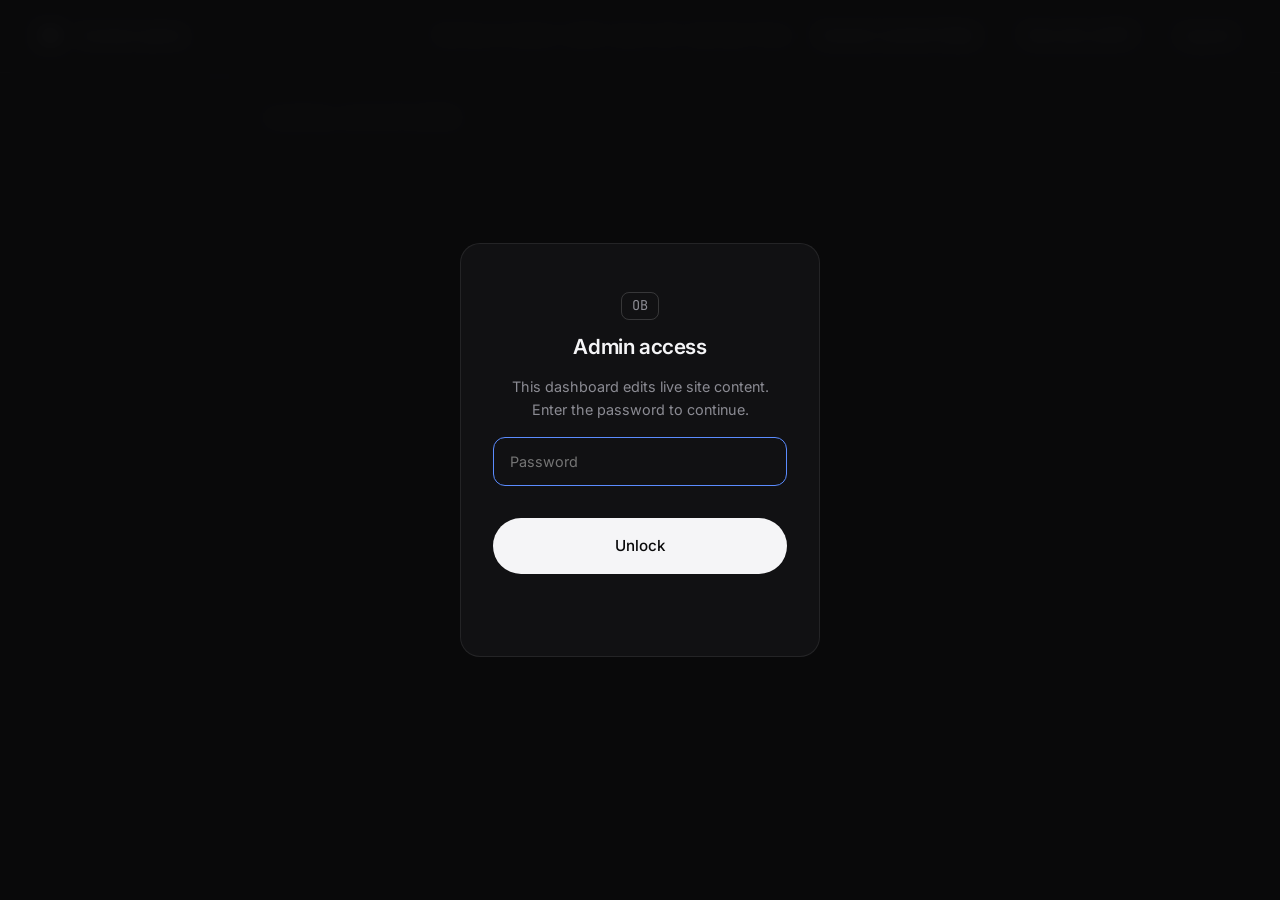
<file: admin/index.html>
<!DOCTYPE html>
<html lang="en">
<head>
<meta charset="UTF-8">
<meta name="viewport" content="width=device-width, initial-scale=1.0">
<title>Admin \u2014 Portfolio Content</title>
<link rel="preconnect" href="https://fonts.googleapis.com">
<link href="https://fonts.googleapis.com/css2?family=Inter:wght@400;500;600;700&family=JetBrains+Mono:wght@400;500&display=swap" rel="stylesheet">
<link rel="stylesheet" href="../assets/css/style.css">
<link rel="stylesheet" href="admin.css">
</head>
<body class="admin">

<header class="admin-bar">
  <div class="admin-bar__brand">
    <span class="admin-bar__mark">OB</span>
    <span>Content admin</span>
  </div>
  <div class="admin-bar__actions">
    <span class="admin-bar__status" id="folderStatus">Editing in-memory \u2014 saves will download files</span>
    <button class="btn btn--ghost btn--sm" id="pickFolderBtn">Connect /content folder</button>
    <a class="btn btn--ghost btn--sm" href="../index.html" target="_blank" rel="noopener">View site \u2197</a>
    <button class="btn btn--ghost btn--sm" id="logoutBtn">Log out</button>
  </div>
</header>

<div class="admin-layout">
  <nav class="admin-tabs" id="tabs" aria-label="Content files"></nav>
  <main class="admin-panel" id="panel">
    <p class="admin-empty">Loading content\u2026</p>
  </main>
</div>

<div class="admin-toast" id="toast" role="status" aria-live="polite"></div>

<script type="module" src="admin.js"></script>
</body>
</html>
</file>
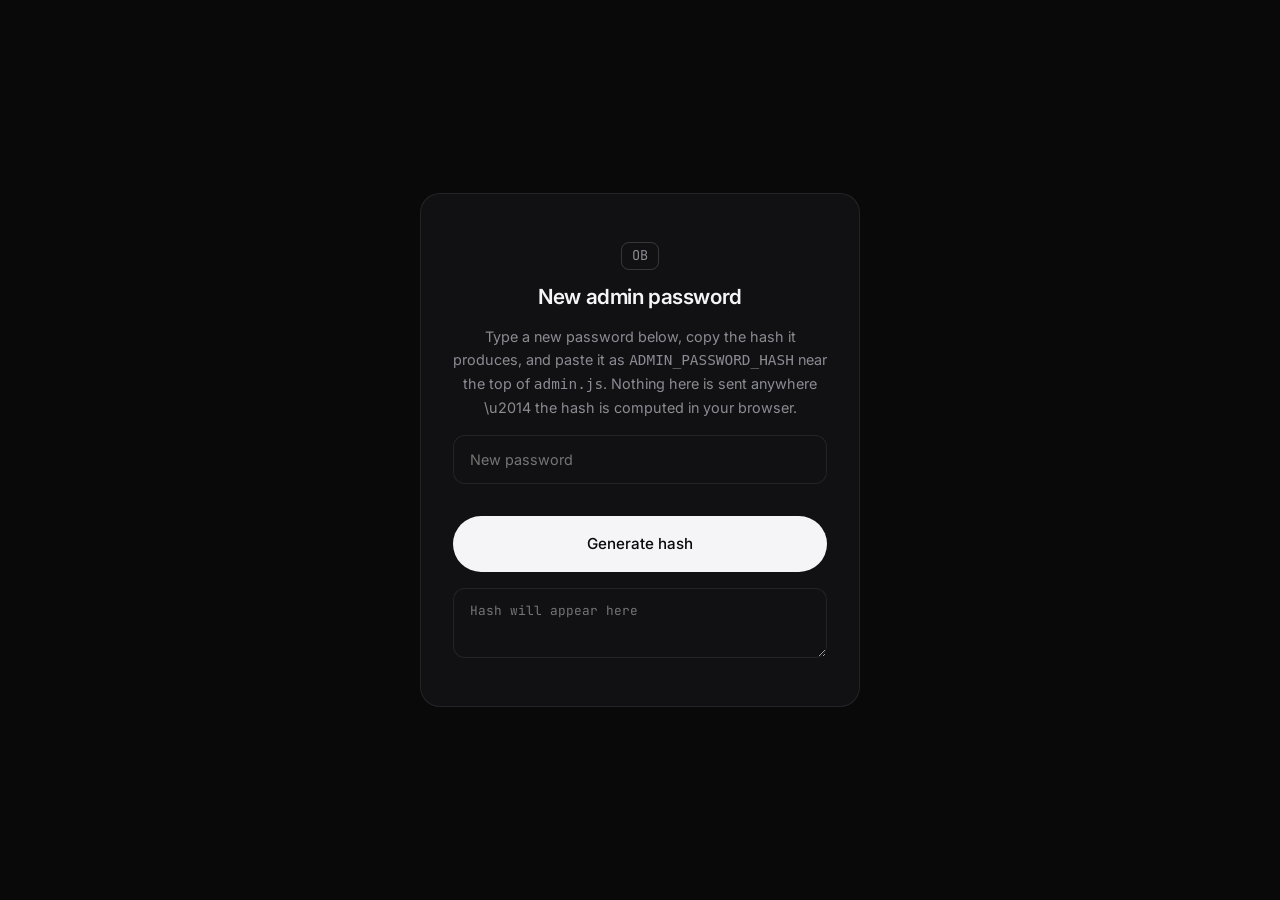
<file: admin/hash-tool.html>
<!DOCTYPE html>
<html lang="en">
<head>
<meta charset="UTF-8">
<meta name="viewport" content="width=device-width, initial-scale=1.0">
<title>Generate admin password hash</title>
<link href="https://fonts.googleapis.com/css2?family=Inter:wght@400;500;600;700&family=JetBrains+Mono:wght@400;500&display=swap" rel="stylesheet">
<link rel="stylesheet" href="../assets/css/style.css">
<link rel="stylesheet" href="admin.css">
</head>
<body class="admin">
  <div class="admin-gate" style="position:static; min-height:100vh;">
    <div class="admin-gate__box" style="max-width:440px;">
      <span class="admin-gate__mark">OB</span>
      <h1>New admin password</h1>
      <p>Type a new password below, copy the hash it produces, and paste it
         as <code>ADMIN_PASSWORD_HASH</code> near the top of <code>admin.js</code>.
         Nothing here is sent anywhere \u2014 the hash is computed in your browser.</p>
      <input type="text" class="field-input" id="pw" placeholder="New password" autocomplete="off">
      <button type="button" class="btn btn--primary btn--full" id="go">Generate hash</button>
      <textarea class="field-textarea" id="out" readonly placeholder="Hash will appear here" style="font-family:var(--font-mono); font-size:0.8rem;"></textarea>
    </div>
  </div>

<script>
  document.getElementById('go').addEventListener('click', async () => {
    const pw = document.getElementById('pw').value;
    const buffer = await crypto.subtle.digest('SHA-256', new TextEncoder().encode(pw));
    const hex = Array.from(new Uint8Array(buffer)).map((b) => b.toString(16).padStart(2, '0')).join('');
    document.getElementById('out').value = hex;
  });
</script>
</body>
</html>
</file>
<file: assets/css/style.css>
/* ==========================================================================
   OLEG BAIBUZOV — PORTFOLIO
   Design system: tokens, then components, then sections.
   ========================================================================== */

:root {
  /* Color */
  --bg: #0a0a0b;
  --surface: #111113;
  --surface-2: #16161a;
  --text: #f5f5f7;
  --text-muted: #8b8b93;
  --text-faint: #59595f;
  --accent: #5b8cff;
  --accent-dim: #5b8cff33;
  --border: rgba(255, 255, 255, 0.08);
  --border-strong: rgba(255, 255, 255, 0.16);

  /* Type */
  --font-sans: 'Inter', -apple-system, BlinkMacSystemFont, sans-serif;
  --font-mono: 'JetBrains Mono', 'SF Mono', monospace;

  /* Spacing scale */
  --sp-1: 4px;  --sp-2: 8px;  --sp-3: 12px; --sp-4: 16px;
  --sp-5: 24px; --sp-6: 32px; --sp-7: 48px; --sp-8: 64px;
  --sp-9: 96px; --sp-10: 128px; --sp-11: 160px; --sp-12: 200px;

  /* Radius */
  --r-sm: 8px; --r-md: 12px; --r-lg: 20px; --r-xl: 28px; --r-full: 999px;

  /* Motion */
  --ease-premium: cubic-bezier(0.16, 1, 0.3, 1);
  --dur-fast: 0.3s;
  --dur-med: 0.6s;
  --dur-slow: 1s;

  /* Shadow */
  --shadow-card: 0 20px 60px rgba(0, 0, 0, 0.45);
  --shadow-glow: 0 0 40px var(--accent-dim);
}

/* ---------- Reset ---------- */
*, *::before, *::after { box-sizing: border-box; }
* { margin: 0; padding: 0; }
html { scroll-behavior: auto; }
body {
  background: var(--bg);
  color: var(--text);
  font-family: var(--font-sans);
  font-size: 16px;
  line-height: 1.6;
  -webkit-font-smoothing: antialiased;
  overflow-x: hidden;
}
img { max-width: 100%; display: block; }
a { color: inherit; text-decoration: none; }
ul { list-style: none; }
button { font: inherit; color: inherit; background: none; border: none; cursor: pointer; }
input, textarea { font: inherit; color: inherit; background: none; border: none; }
::selection { background: var(--accent); color: #05070f; }

:focus-visible {
  outline: 2px solid var(--accent);
  outline-offset: 3px;
  border-radius: var(--r-sm);
}

@media (prefers-reduced-motion: reduce) {
  *, *::before, *::after {
    animation-duration: 0.001ms !important;
    animation-iteration-count: 1 !important;
    transition-duration: 0.001ms !important;
    scroll-behavior: auto !important;
  }
}

/* ---------- Type scale ---------- */
h1, h2, h3 { font-weight: 600; letter-spacing: -0.02em; line-height: 1.1; }
.section-title { font-size: clamp(2rem, 4.2vw, 2.5rem); margin-bottom: var(--sp-6); }
.eyebrow {
  font-family: var(--font-mono);
  font-size: 0.8rem;
  color: var(--accent);
  letter-spacing: 0.06em;
  text-transform: uppercase;
  margin-bottom: var(--sp-4);
}

/* ---------- Layout helpers ---------- */
.section-inner {
  max-width: 1200px;
  margin: 0 auto;
  padding: 0 var(--sp-6);
}
section { padding: var(--sp-11) 0; position: relative; }

/* ==========================================================================
   PRELOADER
   ========================================================================== */
.preloader {
  position: fixed; inset: 0; z-index: 200;
  background: var(--bg);
  display: flex; align-items: center; justify-content: center;
}
.preloader__line {
  font-family: var(--font-mono);
  font-size: 0.9rem;
  color: var(--text-muted);
  letter-spacing: 0.02em;
  max-width: 480px;
  text-align: center;
  padding: 0 var(--sp-5);
}
.preloader__line--error { color: var(--text-muted); line-height: 1.6; }
.preloader__line--error code {
  color: var(--accent);
  background: var(--surface);
  padding: 2px 6px;
  border-radius: var(--r-sm);
}

/* ==========================================================================
   CURSOR
   ========================================================================== */
.cursor-dot {
  position: fixed; top: 0; left: 0;
  width: 8px; height: 8px;
  background: var(--text);
  border-radius: 50%;
  pointer-events: none;
  z-index: 999;
  mix-blend-mode: difference;
  transform: translate(-50%, -50%);
  transition: width var(--dur-fast) var(--ease-premium), height var(--dur-fast) var(--ease-premium);
}
.cursor-dot.is-hover { width: 36px; height: 36px; }
@media (hover: none) { .cursor-dot { display: none; } }

/* ==========================================================================
   BACKDROP — dot grid + cursor spotlight
   ========================================================================== */
.backdrop {
  position: fixed; inset: 0; z-index: 0; pointer-events: none;
}
.backdrop__grid {
  position: absolute; inset: 0;
  background-image: radial-gradient(var(--border) 1px, transparent 1px);
  background-size: 28px 28px;
  mask-image: radial-gradient(ellipse 80% 60% at 50% 20%, black 40%, transparent 90%);
  opacity: 0.6;
}
.backdrop__spotlight {
  position: absolute;
  width: 600px; height: 600px;
  left: 0; top: 0;
  background: radial-gradient(circle, var(--accent-dim) 0%, transparent 70%);
  transform: translate(-50%, -50%);
  opacity: 0;
  transition: opacity var(--dur-med) var(--ease-premium);
}

/* ==========================================================================
   NAV
   ========================================================================== */
.nav {
  position: fixed; top: 0; left: 0; right: 0; z-index: 100;
  display: flex; align-items: center; justify-content: space-between;
  padding: var(--sp-5) var(--sp-6);
  backdrop-filter: blur(12px);
  background: linear-gradient(to bottom, rgba(10,10,11,0.8), transparent);
}
.nav__mark {
  font-family: var(--font-mono);
  font-weight: 500;
  font-size: 0.95rem;
  letter-spacing: 0.02em;
}
.nav__links { display: flex; gap: var(--sp-6); }
.nav__links a {
  font-size: 0.9rem; color: var(--text-muted);
  transition: color var(--dur-fast) var(--ease-premium);
}
.nav__links a:hover { color: var(--text); }
.nav__cta {
  font-size: 0.85rem;
  padding: var(--sp-2) var(--sp-4);
  border: 1px solid var(--border-strong);
  border-radius: var(--r-full);
  transition: border-color var(--dur-fast) var(--ease-premium), background var(--dur-fast) var(--ease-premium);
}
.nav__cta:hover { border-color: var(--accent); background: var(--accent-dim); }
@media (max-width: 768px) { .nav__links { display: none; } }

/* ==========================================================================
   BUTTONS
   ========================================================================== */
.btn {
  display: inline-flex; align-items: center; justify-content: center;
  padding: var(--sp-4) var(--sp-6);
  border-radius: var(--r-full);
  font-size: 0.95rem; font-weight: 500;
  transition: transform var(--dur-fast) var(--ease-premium), background var(--dur-fast) var(--ease-premium), box-shadow var(--dur-fast) var(--ease-premium);
}
.btn--primary {
  background: var(--text);
  color: var(--bg);
}
.btn--primary:hover { box-shadow: var(--shadow-glow); }
.btn--ghost {
  color: var(--text-muted);
  border: 1px solid var(--border);
}
.btn--ghost:hover { color: var(--text); border-color: var(--border-strong); }
.btn--full { width: 100%; margin-top: var(--sp-4); }

/* ==========================================================================
   BADGE
   ========================================================================== */
.badge {
  display: inline-flex; align-items: center; gap: var(--sp-2);
  font-size: 0.85rem;
  color: var(--text-muted);
  border: 1px solid var(--border);
  border-radius: var(--r-full);
  padding: var(--sp-2) var(--sp-4);
}
.badge__dot {
  width: 6px; height: 6px; border-radius: 50%;
  background: #4ade80;
  box-shadow: 0 0 0 0 rgba(74, 222, 128, 0.6);
  animation: pulse 2.4s ease-out infinite;
}
@keyframes pulse {
  0% { box-shadow: 0 0 0 0 rgba(74, 222, 128, 0.5); }
  70% { box-shadow: 0 0 0 8px rgba(74, 222, 128, 0); }
  100% { box-shadow: 0 0 0 0 rgba(74, 222, 128, 0); }
}
.badge--mono { font-family: var(--font-mono); font-size: 0.8rem; }
.badge__label { color: var(--text-faint); margin-right: var(--sp-1); }

/* ==========================================================================
   HERO
   ========================================================================== */
.hero {
  min-height: 100svh;
  display: flex; flex-direction: column; align-items: center; justify-content: center;
  text-align: center;
  padding: var(--sp-9) var(--sp-6);
}
.hero__inner { max-width: 780px; }
.hero__top {
  display: flex; align-items: center; justify-content: center; gap: var(--sp-3);
  margin-bottom: var(--sp-6);
  flex-wrap: wrap;
}
.hero__title {
  font-size: clamp(2.6rem, 7vw, 5.2rem);
  margin-bottom: var(--sp-5);
}
.hero__title .line {
  display: block;
  overflow: hidden;
}
.hero__title .line > span {
  display: block;
}
.hero__title em {
  font-style: normal;
  color: var(--accent);
}
.hero__subtitle {
  font-size: 1.1rem;
  color: var(--text-muted);
  max-width: 560px;
  margin: 0 auto var(--sp-7);
}
.hero__actions {
  display: flex; gap: var(--sp-4); justify-content: center; flex-wrap: wrap;
}

.scroll-indicator {
  position: absolute; bottom: var(--sp-7); left: 50%; transform: translateX(-50%);
  display: flex; flex-direction: column; align-items: center; gap: var(--sp-2);
}
.scroll-indicator__track {
  width: 1px; height: 40px; background: var(--border);
  display: block; position: relative; overflow: hidden;
}
.scroll-indicator__fill {
  position: absolute; top: 0; left: 0; width: 100%; height: 0%;
  background: var(--accent);
}
.scroll-indicator__label {
  font-family: var(--font-mono); font-size: 0.7rem; color: var(--text-faint);
  letter-spacing: 0.08em; text-transform: uppercase;
}

/* ==========================================================================
   ABOUT
   ========================================================================== */
.about__grid {
  display: grid;
  grid-template-columns: 1.2fr 1.2fr 0.8fr;
  gap: var(--sp-7);
  align-items: start;
}
.about__text { color: var(--text-muted); font-size: 1.05rem; }
.about__values {
  font-family: var(--font-mono);
  font-size: 0.85rem;
  display: flex; flex-direction: column; gap: var(--sp-3);
  border-left: 1px solid var(--border);
  padding-left: var(--sp-5);
}
.about__values li { color: var(--text-muted); }
.about__values li::before { content: "— "; color: var(--accent); }

@media (max-width: 900px) {
  .about__grid { grid-template-columns: 1fr; }
  .about__values { border-left: none; padding-left: 0; border-top: 1px solid var(--border); padding-top: var(--sp-4); }
}

/* ==========================================================================
   MERIDIAN — signature divider
   ========================================================================== */
.meridian { padding: var(--sp-9) 0; }
.meridian__inner {
  max-width: 900px; margin: 0 auto; padding: 0 var(--sp-6);
  display: grid; grid-template-columns: auto 1fr auto;
  align-items: center; gap: var(--sp-6);
}
.meridian__point { display: flex; flex-direction: column; gap: var(--sp-1); text-align: left; }
.meridian__point--end { text-align: right; align-items: flex-end; }
.meridian__coord {
  font-family: var(--font-mono); font-size: 0.75rem; color: var(--text-faint);
}
.meridian__city { font-size: 0.95rem; color: var(--text-muted); }
.meridian__line {
  position: relative; height: 1px; background: var(--border);
}
.meridian__line-fill {
  position: absolute; top: 0; left: 0; height: 1px; width: 0%;
  background: var(--accent);
}
.meridian__marker {
  position: absolute; top: 50%; left: 0%;
  width: 8px; height: 8px; border-radius: 50%;
  background: var(--accent);
  box-shadow: var(--shadow-glow);
  transform: translate(-50%, -50%);
}
@media (max-width: 700px) {
  .meridian__inner { grid-template-columns: 1fr; text-align: center; gap: var(--sp-4); }
  .meridian__point, .meridian__point--end { align-items: center; text-align: center; }
  .meridian__line { width: 60px; margin: 0 auto; }
}

/* ==========================================================================
   SKILLS
   ========================================================================== */
.skills__grid {
  display: grid;
  grid-template-columns: repeat(3, 1fr);
  gap: var(--sp-5);
}
.skill-card {
  background: var(--surface);
  border: 1px solid var(--border);
  border-radius: var(--r-lg);
  padding: var(--sp-6);
  transition: border-color var(--dur-fast) var(--ease-premium), transform var(--dur-fast) var(--ease-premium);
}
.skill-card:hover { border-color: var(--border-strong); transform: translateY(-4px); }
.skill-card__head {
  display: flex; justify-content: space-between; align-items: center;
  margin-bottom: var(--sp-5);
}
.skill-card__head h3 { font-size: 1.1rem; }
.skill-card__level {
  font-family: var(--font-mono); font-size: 0.7rem; color: var(--accent);
  text-transform: uppercase; letter-spacing: 0.05em;
}
.skill-card__list { display: flex; flex-direction: column; gap: var(--sp-3); }
.skill-card__list li { color: var(--text-muted); font-size: 0.95rem; }

@media (max-width: 900px) { .skills__grid { grid-template-columns: 1fr; } }

/* ==========================================================================
   PROJECTS
   ========================================================================== */
.work__list {
  display: grid;
  grid-template-columns: repeat(2, 1fr);
  gap: var(--sp-6);
}
.project-card {
  border: 1px solid var(--border);
  border-radius: var(--r-lg);
  overflow: hidden;
  background: var(--surface);
  transition: border-color var(--dur-fast) var(--ease-premium);
}
.project-card:hover { border-color: var(--border-strong); }
.project-card__media {
  position: relative;
  aspect-ratio: 16 / 10;
  background: var(--surface-2);
  display: flex; align-items: center; justify-content: center;
  overflow: hidden;
}
.project-card__placeholder {
  font-family: var(--font-mono);
  font-size: 0.85rem;
  color: var(--text-faint);
}
.project-card__tag {
  position: absolute;
  top: 0; left: 0;
  font-family: var(--font-mono); font-size: 0.75rem;
  background: var(--text); color: var(--bg);
  padding: 6px 12px; border-radius: var(--r-full);
  opacity: 0; transform: scale(0.8);
  transition: opacity var(--dur-fast) var(--ease-premium), transform var(--dur-fast) var(--ease-premium);
  pointer-events: none;
}
.project-card:hover .project-card__tag { opacity: 1; transform: scale(1); }
.project-card__body { padding: var(--sp-6); }
.project-card__body h3 { font-size: 1.2rem; margin-bottom: var(--sp-2); }
.project-card__body p { color: var(--text-muted); font-size: 0.95rem; margin-bottom: var(--sp-4); }
.project-card__stack { display: flex; gap: var(--sp-2); }
.project-card__stack span {
  font-family: var(--font-mono); font-size: 0.7rem;
  color: var(--text-muted);
  border: 1px solid var(--border);
  border-radius: var(--r-full);
  padding: 4px 10px;
}
@media (max-width: 800px) { .work__list { grid-template-columns: 1fr; } }

/* ==========================================================================
   EXPERIENCE — timeline
   ========================================================================== */
.timeline { display: flex; flex-direction: column; }
.timeline-item {
  display: grid;
  grid-template-columns: 140px 1fr;
  gap: var(--sp-6);
  padding: var(--sp-6) 0;
  border-top: 1px solid var(--border);
}
.timeline-item:first-child { border-top: none; }
.timeline-item__period {
  font-family: var(--font-mono);
  font-size: 0.8rem;
  color: var(--text-faint);
}
.timeline-item__body h3 { font-size: 1.1rem; margin-bottom: var(--sp-1); }
.timeline-item__org { display: block; color: var(--accent); font-size: 0.85rem; margin-bottom: var(--sp-3); }
.timeline-item__body p { color: var(--text-muted); font-size: 0.95rem; }

@media (max-width: 640px) {
  .timeline-item { grid-template-columns: 1fr; gap: var(--sp-2); }
}

/* ==========================================================================
   TESTIMONIALS
   ========================================================================== */
.testimonials__grid {
  display: grid;
  grid-template-columns: repeat(2, 1fr);
  gap: var(--sp-6);
}
.testimonial-card {
  background: var(--surface);
  border: 1px solid var(--border);
  border-radius: var(--r-lg);
  padding: var(--sp-6);
}
.testimonial-card blockquote {
  font-size: 1.05rem;
  color: var(--text);
  margin-bottom: var(--sp-4);
}
.testimonial-card figcaption {
  font-family: var(--font-mono);
  font-size: 0.8rem;
  color: var(--text-muted);
}
@media (max-width: 700px) { .testimonials__grid { grid-template-columns: 1fr; } }

/* ==========================================================================
   CONTACT
   ========================================================================== */
.contact__subtitle { color: var(--text-muted); margin-bottom: var(--sp-7); max-width: 480px; }
.contact-form { max-width: 520px; display: flex; flex-direction: column; gap: var(--sp-5); position: relative; }
.field { position: relative; }
.field input, .field textarea {
  width: 100%;
  border: 1px solid var(--border);
  border-radius: var(--r-md);
  padding: var(--sp-4);
  background: var(--surface);
  transition: border-color var(--dur-fast) var(--ease-premium);
  resize: none;
}
.field input:focus, .field textarea:focus {
  border-color: var(--accent);
  outline: none;
}
.field label {
  position: absolute; left: var(--sp-4); top: var(--sp-4);
  color: var(--text-faint); pointer-events: none;
  transition: transform var(--dur-fast) var(--ease-premium), font-size var(--dur-fast) var(--ease-premium), color var(--dur-fast) var(--ease-premium), top var(--dur-fast) var(--ease-premium);
  background: var(--surface);
  padding: 0 4px;
}
.field input:focus + label,
.field input:not(:placeholder-shown) + label,
.field textarea:focus + label,
.field textarea:not(:placeholder-shown) + label {
  top: 0; transform: translateY(-50%);
  font-size: 0.75rem;
  color: var(--accent);
}
.contact-form__success {
  display: none;
  flex-direction: column; align-items: center; gap: var(--sp-4);
  text-align: center;
  padding: var(--sp-7) 0;
}
.contact-form__success.is-visible { display: flex; }
.contact-form__success p { color: var(--text-muted); }
.success-check { width: 56px; height: 56px; }
.success-check__circle {
  stroke: var(--accent); stroke-width: 2;
  stroke-dasharray: 151; stroke-dashoffset: 151;
  animation: draw-circle 0.6s var(--ease-premium) forwards;
}
.success-check__mark {
  stroke: var(--accent); stroke-width: 3; stroke-linecap: round; stroke-linejoin: round;
  stroke-dasharray: 40; stroke-dashoffset: 40;
  animation: draw-mark 0.4s var(--ease-premium) 0.5s forwards;
}
@keyframes draw-circle { to { stroke-dashoffset: 0; } }
@keyframes draw-mark { to { stroke-dashoffset: 0; } }

/* ==========================================================================
   FOOTER
   ========================================================================== */
.footer { border-top: 1px solid var(--border); padding: var(--sp-6) 0; }
.footer__inner {
  display: flex; align-items: center; justify-content: space-between; gap: var(--sp-4); flex-wrap: wrap;
}
.footer__mono { font-family: var(--font-mono); font-size: 0.75rem; color: var(--text-faint); }
.footer__links { display: flex; gap: var(--sp-5); }
.footer__links a { font-size: 0.85rem; color: var(--text-muted); transition: color var(--dur-fast); }
.footer__links a:hover { color: var(--text); }
.footer__top {
  width: 36px; height: 36px; border-radius: 50%;
  border: 1px solid var(--border);
  color: var(--text-muted);
  transition: border-color var(--dur-fast), color var(--dur-fast);
}
.footer__top:hover { border-color: var(--accent); color: var(--accent); }

/* ==========================================================================
   REVEAL BASE STATE (JS adds .is-visible)
   ========================================================================== */
[data-reveal], [data-reveal-item], .skill-card, .project-card, .timeline-item, .testimonial-card {
  opacity: 0;
  transform: translateY(24px);
}
[data-reveal].is-visible, [data-reveal-item].is-visible,
.skill-card.is-visible, .project-card.is-visible,
.timeline-item.is-visible, .testimonial-card.is-visible {
  opacity: 1;
  transform: translateY(0);
  transition: opacity 0.7s var(--ease-premium), transform 0.7s var(--ease-premium);
}

@media (max-width: 640px) {
  section { padding: var(--sp-9) 0; }
  .nav { padding: var(--sp-4); }
}
</file>
<file: admin/admin.css>
/* Admin dashboard — reuses tokens from assets/css/style.css */

body.admin {
  overflow-x: hidden;
  min-height: 100vh;
  display: flex;
  flex-direction: column;
}

.admin-bar {
  display: flex;
  align-items: center;
  justify-content: space-between;
  gap: var(--sp-5);
  padding: var(--sp-4) var(--sp-6);
  border-bottom: 1px solid var(--border);
  flex-wrap: wrap;
}
.admin-bar__brand {
  display: flex;
  align-items: center;
  gap: var(--sp-3);
  font-size: 0.95rem;
  color: var(--text-muted);
}
.admin-bar__mark {
  font-family: var(--font-mono);
  color: var(--text);
  border: 1px solid var(--border-strong);
  border-radius: var(--r-sm);
  padding: 2px 8px;
}
.admin-bar__actions { display: flex; align-items: center; gap: var(--sp-4); flex-wrap: wrap; }
.admin-bar__status { font-family: var(--font-mono); font-size: 0.75rem; color: var(--text-faint); }

.btn--sm { padding: var(--sp-2) var(--sp-4); font-size: 0.85rem; }

.admin-layout {
  display: grid;
  grid-template-columns: 220px 1fr;
  flex: 1;
}

.admin-tabs {
  border-right: 1px solid var(--border);
  padding: var(--sp-5) var(--sp-3);
  display: flex;
  flex-direction: column;
  gap: var(--sp-1);
  height: fit-content;
}
.admin-tabs button {
  text-align: left;
  padding: var(--sp-3) var(--sp-4);
  border-radius: var(--r-md);
  color: var(--text-muted);
  font-size: 0.9rem;
  display: flex;
  justify-content: space-between;
  align-items: center;
  gap: var(--sp-2);
}
.admin-tabs button:hover { background: var(--surface); color: var(--text); }
.admin-tabs button.is-active { background: var(--surface); color: var(--text); }
.admin-tabs button .dirty-dot {
  width: 6px; height: 6px; border-radius: 50%;
  background: var(--accent);
  opacity: 0;
}
.admin-tabs button.is-dirty .dirty-dot { opacity: 1; }

.admin-panel {
  padding: var(--sp-6) var(--sp-7);
  max-width: 760px;
}
.admin-empty { color: var(--text-faint); font-family: var(--font-mono); font-size: 0.9rem; }

.panel-head {
  display: flex;
  align-items: center;
  justify-content: space-between;
  margin-bottom: var(--sp-6);
  gap: var(--sp-4);
  flex-wrap: wrap;
}
.panel-head h2 { font-size: 1.4rem; }
.panel-head__actions { display: flex; gap: var(--sp-3); }

/* Generic form nodes */
.obj-editor { display: flex; flex-direction: column; gap: var(--sp-5); }
.obj-field { display: flex; flex-direction: column; gap: var(--sp-2); }
.obj-field > label {
  font-family: var(--font-mono);
  font-size: 0.75rem;
  color: var(--text-faint);
  text-transform: uppercase;
  letter-spacing: 0.05em;
}
.obj-field--nested {
  border-left: 1px solid var(--border);
  padding-left: var(--sp-5);
}

.field-input,
.field-textarea {
  width: 100%;
  border: 1px solid var(--border);
  border-radius: var(--r-md);
  padding: var(--sp-3) var(--sp-4);
  background: var(--surface);
  color: var(--text);
  font-size: 0.9rem;
  transition: border-color 0.2s;
}
.field-input:focus, .field-textarea:focus { border-color: var(--accent); outline: none; }
.field-textarea { resize: vertical; min-height: 70px; font-family: var(--font-sans); }

.field-color-row { display: flex; align-items: center; gap: var(--sp-3); }
.field-color-row input[type="color"] {
  width: 40px; height: 40px; padding: 0; border: 1px solid var(--border); border-radius: var(--r-sm);
  background: none; cursor: pointer;
}

.field-checkbox { display: flex; align-items: center; gap: var(--sp-3); }
.field-checkbox input { width: 18px; height: 18px; accent-color: var(--accent); }

/* Array editor */
.arr-editor { display: flex; flex-direction: column; gap: var(--sp-4); }
.arr-item {
  border: 1px solid var(--border);
  border-radius: var(--r-lg);
  padding: var(--sp-5);
  background: var(--surface);
  display: flex;
  flex-direction: column;
  gap: var(--sp-4);
}
.arr-item__head {
  display: flex;
  align-items: center;
  justify-content: space-between;
}
.arr-item__title {
  font-family: var(--font-mono);
  font-size: 0.75rem;
  color: var(--text-faint);
}
.arr-item__controls { display: flex; gap: var(--sp-1); }
.arr-item__controls button {
  width: 28px; height: 28px;
  border: 1px solid var(--border);
  border-radius: var(--r-sm);
  color: var(--text-muted);
  font-size: 0.8rem;
}
.arr-item__controls button:hover { color: var(--text); border-color: var(--border-strong); }
.arr-add {
  align-self: flex-start;
  border: 1px dashed var(--border-strong);
  border-radius: var(--r-md);
  padding: var(--sp-3) var(--sp-5);
  color: var(--text-muted);
  font-size: 0.85rem;
}
.arr-add:hover { color: var(--accent); border-color: var(--accent); }

/* String-array editor (e.g. project tech stack) */
.strarr-editor { display: flex; flex-wrap: wrap; gap: var(--sp-2); }
.strarr-chip {
  display: flex; align-items: center; gap: var(--sp-2);
  border: 1px solid var(--border);
  border-radius: var(--r-full);
  padding: 4px 6px 4px 12px;
  font-size: 0.85rem;
}
.strarr-chip input {
  border: none; background: none; color: var(--text);
  font-size: 0.85rem; width: auto; min-width: 40px;
}
.strarr-chip button { width: 20px; height: 20px; color: var(--text-faint); border-radius: 50%; }
.strarr-chip button:hover { color: var(--accent); background: var(--surface-2); }
.strarr-add { border: 1px dashed var(--border-strong); border-radius: var(--r-full); padding: 4px 14px; font-size: 0.85rem; color: var(--text-muted); }

/* Toast */
.admin-toast {
  position: fixed; bottom: var(--sp-6); left: 50%;
  transform: translate(-50%, 20px);
  background: var(--text); color: var(--bg);
  padding: var(--sp-3) var(--sp-5);
  border-radius: var(--r-full);
  font-size: 0.85rem;
  opacity: 0;
  pointer-events: none;
  transition: opacity 0.3s cubic-bezier(0.16,1,0.3,1), transform 0.3s cubic-bezier(0.16,1,0.3,1);
}
.admin-toast.is-visible { opacity: 1; transform: translate(-50%, 0); }

@media (max-width: 800px) {
  .admin-layout { grid-template-columns: 1fr; }
  .admin-tabs { flex-direction: row; overflow-x: auto; border-right: none; border-bottom: 1px solid var(--border); }
  .admin-panel { padding: var(--sp-5); }
}

/* Password gate */
.admin-gate {
  position: fixed; inset: 0; z-index: 300;
  background: rgba(10, 10, 11, 0.92);
  backdrop-filter: blur(8px);
  display: flex; align-items: center; justify-content: center;
  padding: var(--sp-5);
}
.admin-gate__box {
  width: 100%; max-width: 360px;
  display: flex; flex-direction: column; gap: var(--sp-4);
  background: var(--surface);
  border: 1px solid var(--border);
  border-radius: var(--r-lg);
  padding: var(--sp-7) var(--sp-6);
  text-align: center;
}
.admin-gate__mark {
  align-self: center;
  font-family: var(--font-mono);
  border: 1px solid var(--border-strong);
  border-radius: var(--r-sm);
  padding: 2px 10px;
  color: var(--text-muted);
  font-size: 0.85rem;
}
.admin-gate__box h1 { font-size: 1.3rem; }
.admin-gate__box p { color: var(--text-muted); font-size: 0.9rem; }
.admin-gate__error {
  color: #ff6b6b !important;
  font-size: 0.8rem;
  min-height: 1.2em;
}
.admin-gate__box.is-shaking { animation: gate-shake 0.4s; }
@keyframes gate-shake {
  0%, 100% { transform: translateX(0); }
  25% { transform: translateX(-8px); }
  75% { transform: translateX(8px); }
}
</file>
